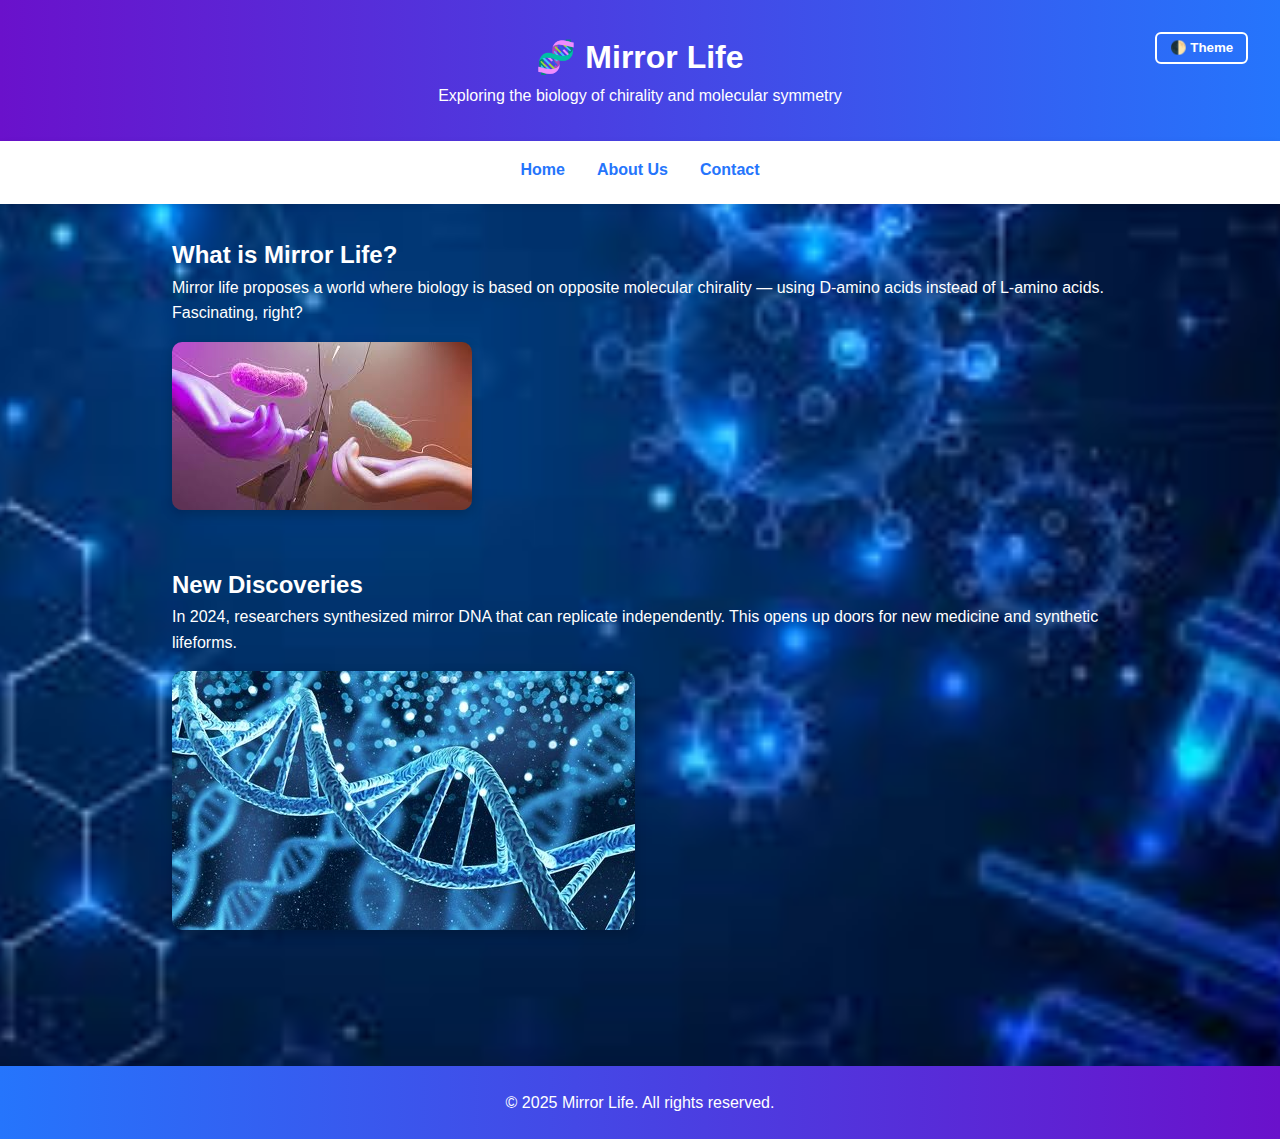
<file: index.html>
<!DOCTYPE html>
<html lang="en">
<head>
  <meta charset="UTF-8" />
  <meta name="viewport" content="width=device-width, initial-scale=1.0"/>
  <title>Mirror Life Blog</title>
  <link rel="stylesheet" href="style.css"/>
</head>
<body>
  <header>
    <h1>🧬 Mirror Life</h1>
    <p>Exploring the biology of chirality and molecular symmetry</p>
    <button class="toggle-btn" id="toggleTheme">🌓 Theme</button>
  </header>
  <nav>
    <a href="index.html">Home</a>
    <a href="about.html">About Us</a>
    <a href="contact.html">Contact</a>
  </nav>

  <main>
    <section>
      <h2>What is Mirror Life?</h2>
      <p>Mirror life proposes a world where biology is based on opposite molecular chirality — using D-amino acids instead of L-amino acids. Fascinating, right?</p>
      <img src="download.jpeg" alt=" chirality illustration" style="display: -moz-grid;"/>
    </section>

    <section>
      <h2>New Discoveries</h2>
      <p>In 2024, researchers synthesized mirror DNA that can replicate independently. This opens up doors for new medicine and synthetic lifeforms.</p>
      <img src="dna-gene-helix-spiral-molecule-260nw-1665847021.jpg" alt="DNA Molecule"/>
    </section>
  </main>

  <footer>
    <p>&copy; 2025 Mirror Life. All rights reserved.</p>
  </footer>

  <script src="script.js"></script>
</body>
</html>
</file>
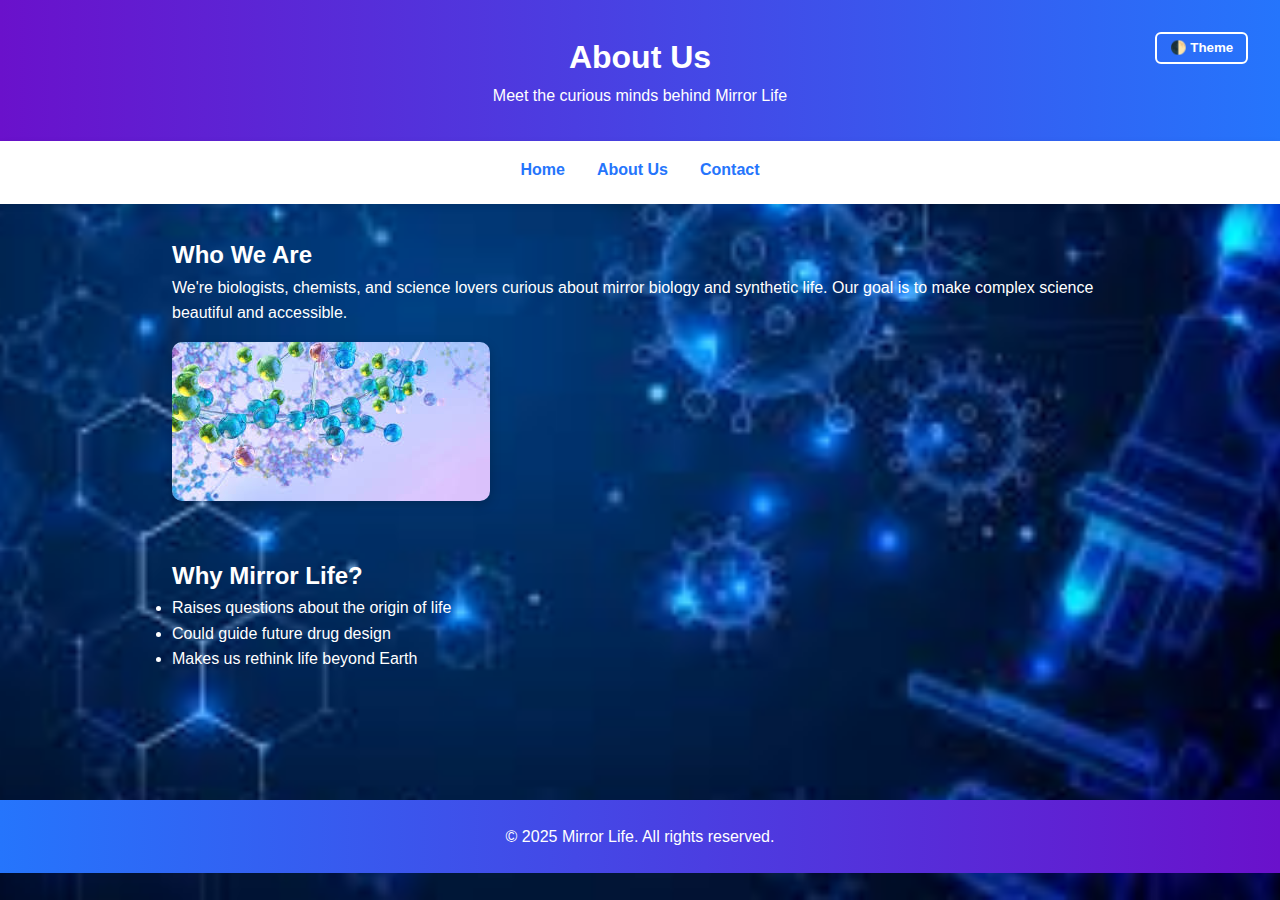
<file: about.html>
<!DOCTYPE html>
<html lang="en">
<head>
  <meta charset="UTF-8">
  <meta name="viewport" content="width=device-width, initial-scale=1.0">
  <title>About Mirror Life</title>
  <link rel="stylesheet" href="style.css">
</head>
<body>
  <header>
    <h1>About Us</h1>
    <p>Meet the curious minds behind Mirror Life</p>
    <button class="toggle-btn" id="toggleTheme">🌓 Theme</button>
  </header>
  <nav>
    <a href="index.html">Home</a>
    <a href="about.html">About Us</a>
    <a href="contact.html">Contact</a>
  </nav>

  <main>
    <section>
      <h2>Who We Are</h2>
      <p>We're biologists, chemists, and science lovers curious about mirror biology and synthetic life. Our goal is to make complex science beautiful and accessible.</p>
      <img src="download (1).jpeg" alt="Amino Acid Structure">
    </section>
    <section>
      <h2>Why Mirror Life?</h2>
      <ul>
        <li>Raises questions about the origin of life</li>
        <li>Could guide future drug design</li>
        <li>Makes us rethink life beyond Earth</li>
      </ul>
    </section>
  </main>

  <footer>
    <p>&copy; 2025 Mirror Life. All rights reserved.</p>
  </footer>

  <script src="script.js"></script>
</body>
</html>
</file>
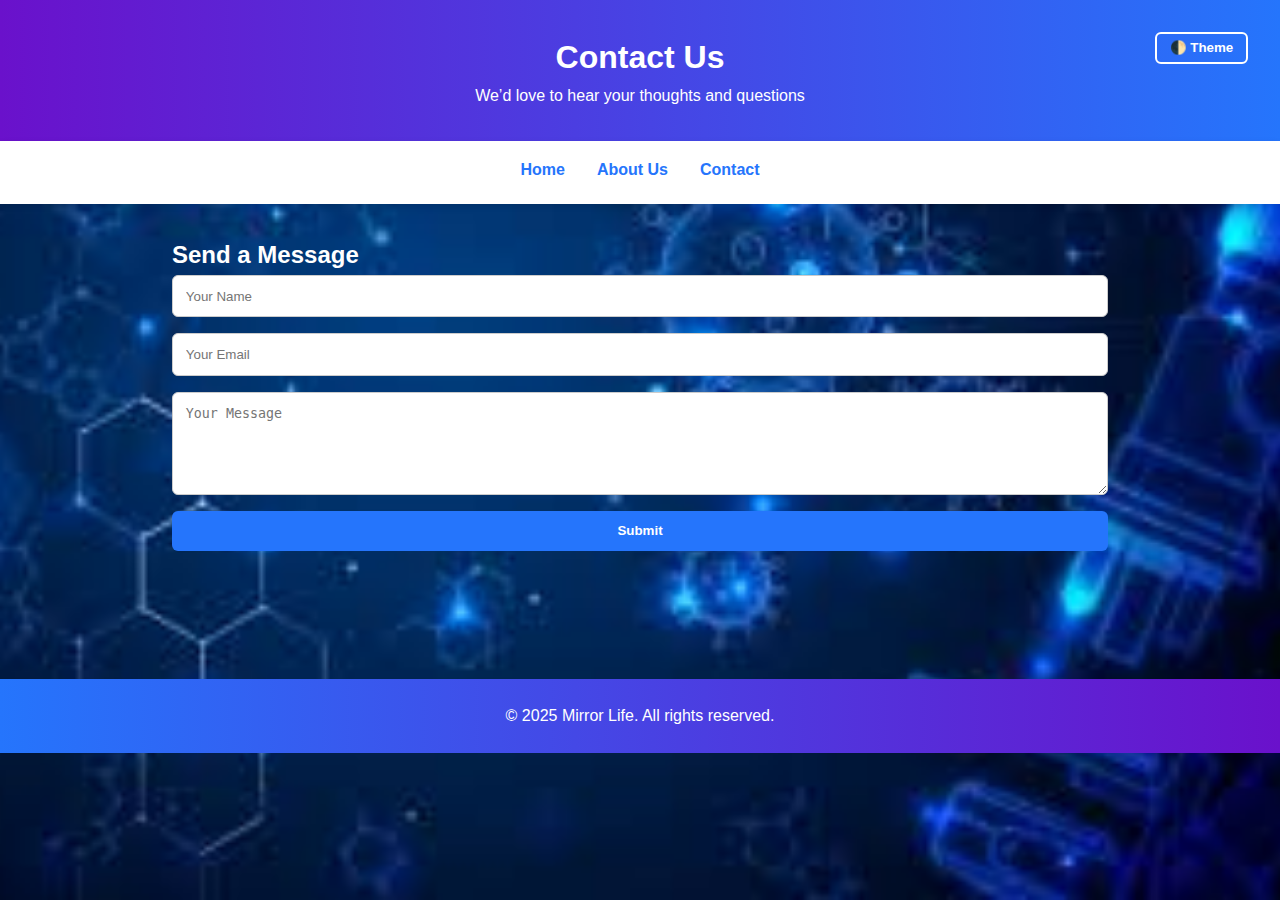
<file: contact.html>
<!DOCTYPE html>
<html lang="en">
<head>
  <meta charset="UTF-8" />
  <meta name="viewport" content="width=device-width, initial-scale=1.0"/>
  <title>Contact Us</title>
  <link rel="stylesheet" href="style.css" />
</head>
<body>
  <header>
    <h1>Contact Us</h1>
    <p>We’d love to hear your thoughts and questions</p>
    <button class="toggle-btn" id="toggleTheme">🌓 Theme</button>
  </header>

  <nav>
    <a href="index.html">Home</a>
    <a href="about.html">About Us</a>
    <a href="contact.html">Contact</a>
  </nav>

  <main>
    <section>
      <h2>Send a Message</h2>
      <form id="contactForm">
        <input type="text" placeholder="Your Name" required />
        <input type="email" placeholder="Your Email" required />
        <textarea rows="5" placeholder="Your Message" required></textarea>
        <button type="submit">Submit</button>
      </form>
      <p id="confirmationMessage" style="color: green; font-weight: bold;"></p>
    </section>
  </main>

  <footer>
    <p>&copy; 2025 Mirror Life. All rights reserved.</p>
  </footer>

  <script src="script.js"></script>
</body>
</html>
</file>
<file: style.css>
* {
  margin: 0;
  padding: 0;
  box-sizing: border-box;
  transition: background 0.3s, color 0.3s;
}

body {
  font-family: 'Segoe UI', sans-serif;
  
  color:white;
  min-height: 100vh;
  line-height: 1.6;
  background-image: url("download (2).jpeg");
  background-size: cover;
  background-position: center;
  background-repeat: no-repeat;
}

.dark-mode {
  background: linear-gradient(135deg, #1e1e2f, #2c2c3e);
  color: #f5f5f5;
}

header {
  background: linear-gradient(to right, #6a11cb, #2575fc);
  color: white;
  padding: 2rem 1rem;
  text-align: center;
}

nav {
  background-color: white;
  display: flex;
  justify-content: center;
  gap: 2rem;
  padding: 1rem;
  box-shadow: 0 2px 6px rgba(0, 0, 0, 0.1);
}

nav a {
  color: #2575fc;
  text-decoration: none;
  font-weight: 600;
  position: relative;
}

nav a::after {
  content: "";
  display: block;
  width: 0%;
  height: 2px;
  background: #6a11cb;
  transition: 0.3s;
  margin-top: 4px;
}

nav a:hover::after {
  width: 100%;
}

main {
  padding: 2rem;
  max-width: 1000px;
  margin: auto;
}

section {
  margin-bottom: 3rem;
}

img {
  max-width: 100%;
  border-radius: 10px;
  margin-top: 1rem;
  box-shadow: 0 4px 12px rgba(0, 0, 0, 0.2);
}

footer {
  text-align: center;
  padding: 1.5rem;
  background: linear-gradient(to right, #2575fc, #6a11cb);
  color: white;
  margin-top: 3rem;
}

form {
  display: flex;
  flex-direction: column;
  gap: 1rem;
}

input, textarea {
  padding: 0.8rem;
  border: 1px solid #ccc;
  border-radius: 6px;
}

button {
  padding: 0.8rem;
  background-color: #2575fc;
  color: white;
  border: none;
  border-radius: 6px;
  cursor: pointer;
  font-weight: bold;
}

button:hover {
  background-color: #6a11cb;
}

.toggle-btn {
  position: absolute;
  right: 2rem;
  top: 2rem;
  background: transparent;
  border: 2px solid white;
  color: white;
  padding: 0.4rem 0.8rem;
  border-radius: 6px;
  cursor: pointer;
}
</file>
